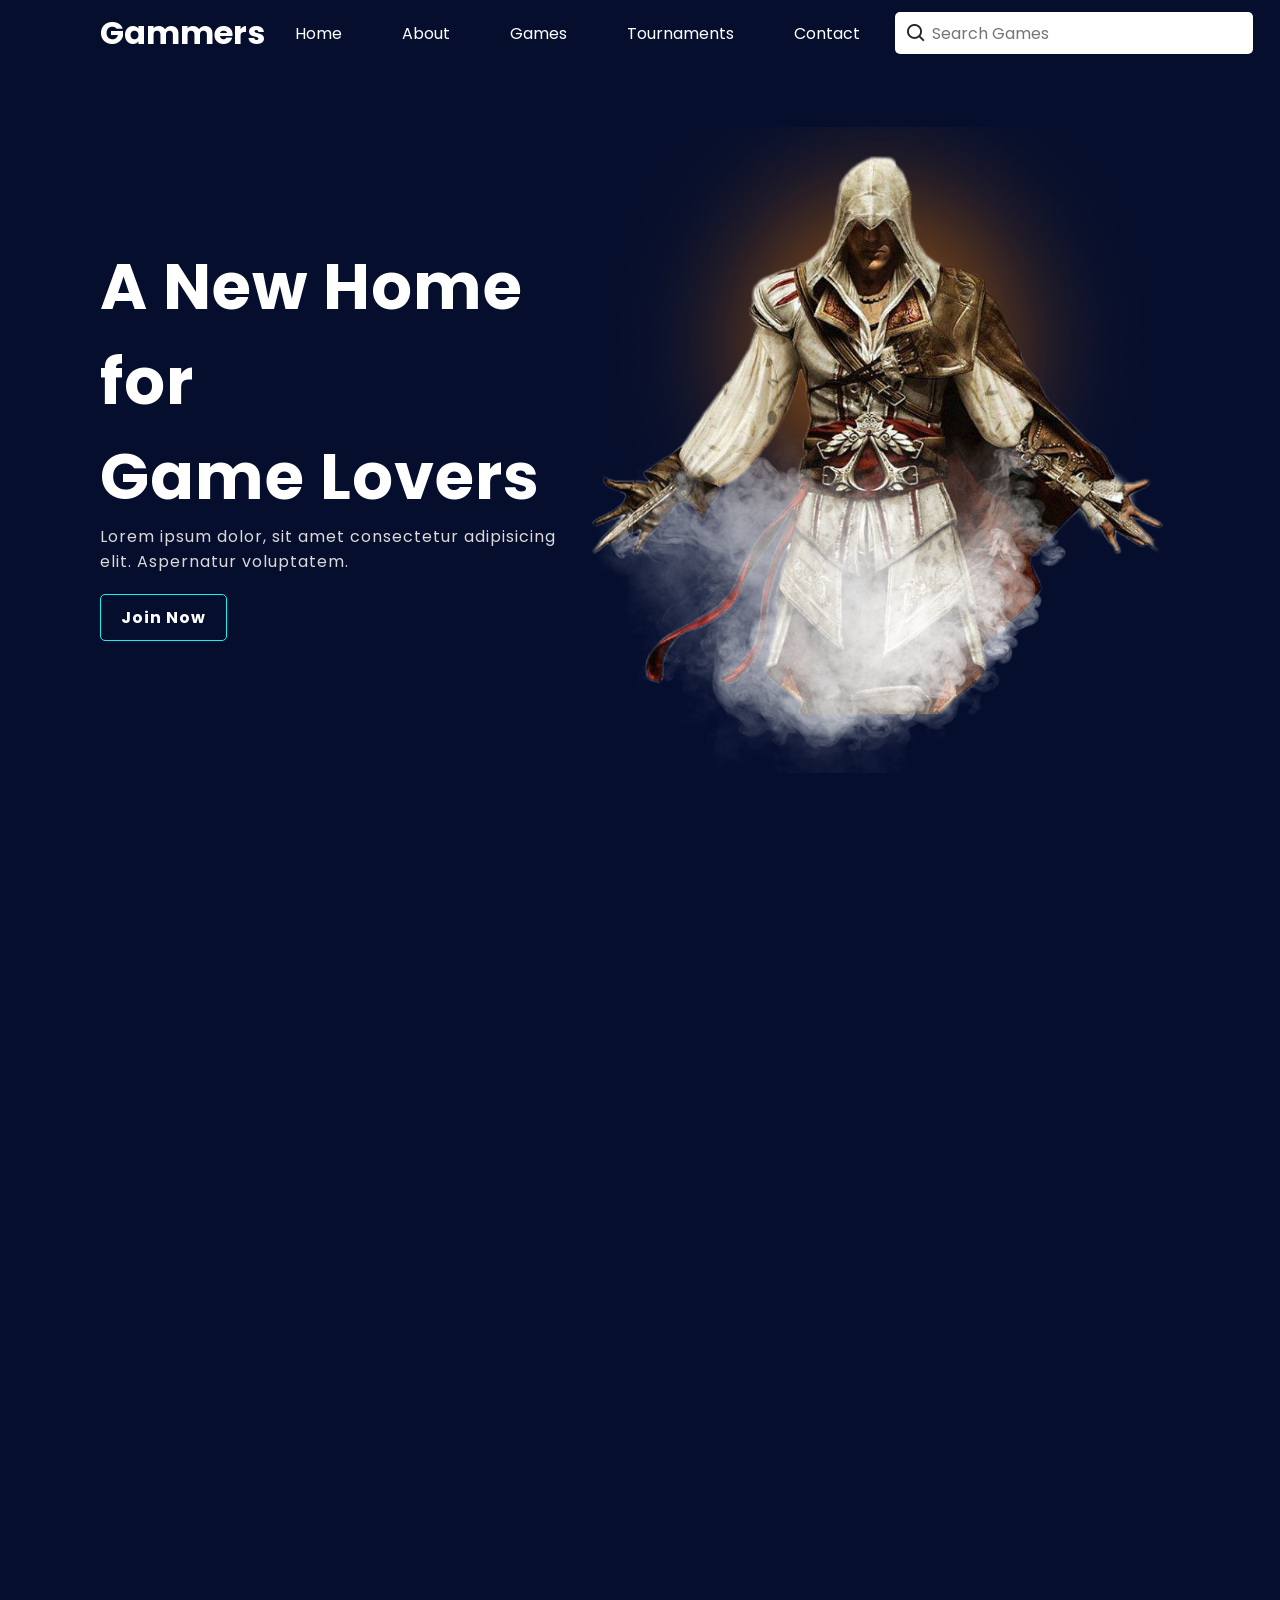
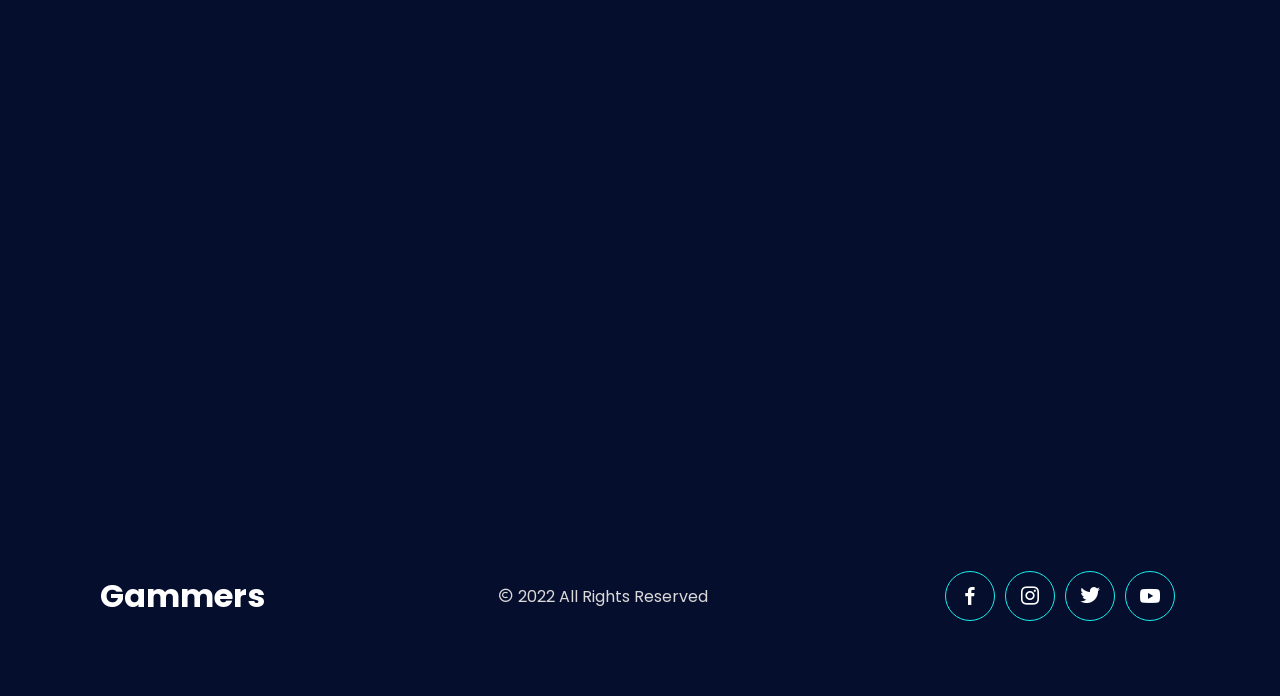
<file: Assets/index.html>
<html>
    <head>
        <meta charset="UTF-8">
        <meta name="viewport" content="width=device-width,initial-scale=1.0">
        <title>Gaming Website</title>
        <link rel="stylesheet" href="style.css">
        <link href='https://unpkg.com/boxicons@2.1.1/css/boxicons.min.css' rel='stylesheet'>
    </head>
    <body>
        <header>
            <a href="#" class="logo">Gammers</a>
            <ul class="nav">
                <li><a href="#home">Home</a></li>
                <li><a href="#about">About</a></li>
                <li><a href="#games">Games</a></li>
                <li><a href="#tournaments">Tournaments</a></li>
                <li><a href="#contact">Contact</a></li>
            </ul>
            <div class="action">
                <div class="searchBx">
                    <a href="#"><i class='bx bx-search'></i></a>
                    <input type="text" placeholder="Search Games">
                </div>
            </div>
            <div class="toggleMenu" onclick="toggleMenu();"></div>
        </header>

        <!-- Home Banner -->
        <div class="banner animeX" id="home">
            <div class="bg">
                <div class="content">
                    <h2>A New Home for<br>
                    Game Lovers</h2>
                    <p>Lorem ipsum dolor, sit amet consectetur adipisicing elit. Aspernatur voluptatem.</p>
                    <a href="#" class="btn">Join Now</a>
                </div>
                <img src="assassin.png">
            </div>
        </div>

        <!-- About -->
        <div class="about animeX" id="about">
            <div class="contentBx">
                <h2>About Us</h2>
                <p>Lorem ipsum dolor sit amet consectetur, adipisicing elit. Error molestias cum, rerum quaerat adipisci ab pariatur sequi tempore esse repellat, ratione numquam quae fugiat aliquid aspernatur eius culpa placeat. Itaque?
                   Lorem ipsum dolor sit amet consectetur adipisicing elit. Labore sit ducimus praesentium dicta nobis! Ad distinctio non cupiditate nulla omnis, autem inventore a, quidem doloribus tenetur culpa debitis labore fuga!
                   Lorem ipsum dolor sit amet consectetur adipisicing elit. Culpa voluptates sint fugit iste totam non. Temporibus assumenda corrupti inventore a impedit aliquid esse placeat voluptatibus nulla itaque quis, magni accusantium!
                </p>
                <a href="#">Read more</a>
            </div>
            <img src="videogame.png">
        </div>

        <!-- Games -->
        <div class="games animeX" id="games">
            <h2>Popular Games</h2>
            <ul>
                <li class="list active" data-filter="all">All</li>
                <li class="list" data-filter="pc">Pc games</li>
                <li class="list" data-filter="mobile">Mobile games</li>
            </ul>
            <div class="cardBx">
                <div class="card" data-item="pc">
                    <img src="game1.png">
                    <div class="content">
                        <h4>Grand Theft Auto</h4>
                        <div class="progress-line"><span></span></div>
                        <div class="info">
                            <p>Pricing<br><span>$10</span></p>
                            <a href="#">Play Now</a>
                        </div>
                    </div>
                </div>

                <div class="card" data-item="pc">
                    <img src="game3.jpg">
                    <div class="content">
                        <h4>Batman Arkham City</h4>
                        <div class="progress-line"><span></span></div>
                        <div class="info">
                            <p>Pricing<br><span>$10</span></p>
                            <a href="#">Play Now</a>
                        </div>
                    </div>
                </div>

                <div class="card" data-item="pc">
                    <img src="game4.png">
                    <div class="content">
                        <h4>Assassins Creed Valhalla</h4>
                        <div class="progress-line"><span></span></div>
                        <div class="info">
                            <p>Pricing<br><span>$10</span></p>
                            <a href="#">Play Now</a>
                        </div>
                    </div>
                </div>

                <div class="card" data-item="pc">
                    <img src="game5.jpg">
                    <div class="content">
                        <h4>Spider man</h4>
                        <div class="progress-line"><span></span></div>
                        <div class="info">
                            <p>Pricing<br><span>$10</span></p>
                            <a href="#">Play Now</a>
                        </div>
                    </div>
                </div>

                <div class="card" data-item="pc">
                    <img src="game6.jpg">
                    <div class="content">
                        <h4>God of War</h4>
                        <div class="progress-line"><span></span></div>
                        <div class="info">
                            <p>Pricing<br><span>$10</span></p>
                            <a href="#">Play Now</a>
                        </div>
                    </div>
                </div>

                <div class="card" data-item="mobile">
                    <img src="game7.jpg">
                    <div class="content">
                        <h4>Battle Grounds Mobile</h4>
                        <div class="progress-line"><span></span></div>
                        <div class="info">
                            <p>Pricing<br><span>$10</span></p>
                            <a href="#">Play Now</a>
                        </div>
                    </div>
                </div>

                <div class="card" data-item="mobile">
                    <img src="game8.jpg">
                    <div class="content">
                        <h4>Call Of Duty</h4>
                        <div class="progress-line"><span></span></div>
                        <div class="info">
                            <p>Pricing<br><span>$10</span></p>
                            <a href="#">Play Now</a>
                        </div>
                    </div>
                </div>

                <div class="card" data-item="mobile">
                    <img src="game9.jpg">
                    <div class="content">
                        <h4>Free Fire</h4>
                        <div class="progress-line"><span></span></div>
                        <div class="info">
                            <p>Pricing<br><span>$10</span></p>
                            <a href="#">Play Now</a>
                        </div>
                    </div>
                </div>

                <div class="card" data-item="mobile">
                    <img src="game10.jpg">
                    <div class="content">
                        <h4>Shadow Fight Arena</h4>
                        <div class="progress-line"><span></span></div>
                        <div class="info">
                            <p>Pricing<br><span>$10</span></p>
                            <a href="#">Play Now</a>
                        </div>
                    </div>
                </div>
            </div>
        </div>

        <!-- Tournaments -->
        <div class="tournaments animeX" id="tournaments">
            <h2>Live Tournaments</h2>
            <div class="boxBx">
                <div class="box">
                    <img src="tournament1.jpg">
                    <div class="content">
                        <h4><span>50</span> Matches in progress..</h4>
                        <p>Lorem ipsum dolor, sit amet consectetur adipisicing elit. Assumenda impedit error 
                        eaque non, quasi recusandae eos? Natus, quibusdam distinctio accusantium ipsa aliquid.
                       </p>
                       <div class="btn">
                           <a href="#" class="watch">Watch</a>
                           <a href="#" class="join">Join Now</a>
                       </div>
                    </div>
                </div>

                <div class="box">
                    <img src="tournament2.jpg">
                    <div class="content">
                        <h4><span>30</span> Matches in progress..</h4>
                        <p>Lorem ipsum dolor, sit amet consectetur adipisicing elit. Assumenda impedit error 
                        eaque non, quasi recusandae eos? Natus, quibusdam distinctio accusantium ipsa aliquid.
                       </p>
                       <div class="btn">
                           <a href="#" class="watch">Watch</a>
                           <a href="#" class="join">Join Now</a>
                       </div>
                    </div>
                </div>

                <div class="box">
                    <img src="tournament3.jpg">
                    <div class="content">
                        <h4><span>40</span> Matches in progress..</h4>
                        <p>Lorem ipsum dolor, sit amet consectetur adipisicing elit. Assumenda impedit error 
                        eaque non, quasi recusandae eos? Natus, quibusdam distinctio accusantium ipsa aliquid.
                       </p>
                       <div class="btn">
                           <a href="#" class="watch">Watch</a>
                           <a href="#" class="join">Join Now</a>
                       </div>
                    </div>
                </div>

                <div class="box">
                    <img src="tournament4.jpg">
                    <div class="content">
                        <h4><span>40</span> Matches in progress..</h4>
                        <p>Lorem ipsum dolor, sit amet consectetur adipisicing elit. Assumenda impedit error 
                        eaque non, quasi recusandae eos? Natus, quibusdam distinctio accusantium ipsa aliquid.
                       </p>
                       <div class="btn">
                           <a href="#" class="watch">Watch</a>
                           <a href="#" class="join">Join Now</a>
                       </div>
                    </div>
                </div>

                <div class="box">
                    <img src="tournament5.jpg">
                    <div class="content">
                        <h4><span>20</span> Matches in progress..</h4>
                        <p>Lorem ipsum dolor, sit amet consectetur adipisicing elit. Assumenda impedit error 
                        eaque non, quasi recusandae eos? Natus, quibusdam distinctio accusantium ipsa aliquid.
                       </p>
                       <div class="btn">
                           <a href="#" class="watch">Watch</a>
                           <a href="#" class="join">Join Now</a>
                       </div>
                    </div>
                </div>

                <div class="box">
                    <img src="tournament6.jpg">
                    <div class="content">
                        <h4><span>50</span> Matches in progress..</h4>
                        <p>Lorem ipsum dolor, sit amet consectetur adipisicing elit. Assumenda impedit error 
                        eaque non, quasi recusandae eos? Natus, quibusdam distinctio accusantium ipsa aliquid.
                       </p>
                       <div class="btn">
                           <a href="#" class="watch">Watch</a>
                           <a href="#" class="join">Join Now</a>
                       </div>
                    </div>
                </div>
            </div>
        </div>

        <!-- Contact -->
        <div class="contact animeX" id="contact">
            <img src="contact.jpg">
            <div class="form">
                <h1>Contact Us</h1>
                <div class="inputBx">
                    <p>Enter Name</p>
                    <input type="text" placeholder="Full Name">
                </div>
                <div class="inputBx">
                    <p>Enter Email</p>
                    <input type="text" placeholder="Full Name">
                </div>
                <div class="inputBx">
                    <p>Message</p>
                    <textarea placeholder="Type here..."></textarea>
                </div>
                <div class="inputBx">
                    <input type="submit" name="Submit">
                </div>
            </div>
        </div>

        <!-- Footer -->
        <footer>
            <div class="info">
                <a href="#" class="logo">Gammers</a>
                <p><i class='bx bx-copyright' ></i> 2022 All Rights Reserved</p>
                <ul>
                    <li><a href="#"><i class='bx bxl-facebook' ></i></a></li>
                    <li><a href="#"><i class='bx bxl-instagram' ></i></a></li>
                    <li><a href="#"><i class='bx bxl-twitter' ></i></a></li>
                    <li><a href="#"><i class='bx bxl-youtube' ></i></a></li>
                </ul>
            </div>
        </footer>

        <script>
            /* Sticky NavBar */
            window.addEventListener('scroll',function(){
                var header = document.querySelector('header');
                header.classList.toggle('sticky',window.scrollY > 0);
            });

            /* Responsive NavBar */

            function toggleMenu(){
                const toggleMenu = document.querySelector('.toggleMenu');
                const nav = document.querySelector('.nav');
                toggleMenu.classList.toggle('active')
                nav.classList.toggle('active')
            }

            /* Scrolling Animation Effects */
            window.addEventListener('scroll',function(){
                var anime = document.querySelectorAll('.animeX');

                for(var s = 0; s < anime.length; s++){
                    var windowheight = window.innerHeight;
                    var animetop = anime[s].getBoundingClientRect().top;
                    var animepoint = 150;

                    if(animetop < windowheight - animepoint){
                        anime[s].classList.add('active');
                    }
                    else{
                        anime[s].classList.remove('active');
                    }
                }
            })





            /* Filterable Cards */

            let list = document.querySelectorAll('.list');
            let card = document.querySelectorAll('.card'); 

            for(let i = 0; i<list.length; i++){
                list[i].addEventListener('click',function(){
                    for(let j=0; j<list.length; j++){
                        list[j].classList.remove('active');
                    }
                    this.classList.add('active');

                    let dataFilter = this.getAttribute('data-filter');

                    for( let k=0; k<card.length; k++)
                    {
                        card[k].classList.remove('active');
                        card[k].classList.add('hide');

                        if(card[k].getAttribute('data-item') == dataFilter || dataFilter == 'all'){
                            card[k].classList.remove('hide');
                            card[k].classList.add('active');
                        }
                    }
                })
            }
        </script>
    </body>
</html>
</file>
<file: Assets/style.css>
@import url('https://fonts.googleapis.com/css2?family=Poppins&display=swap');
*{
    margin: 0;
    padding: 0;
    box-sizing: border-box;
    font-family: 'Poppins', sans-serif;
    scroll-behavior: smooth;
}
body{
    background: #050e2d;
}
/* Scroll Bar */
::-webkit-scrollbar{
    width: 12px;
}
::-webkit-scrollbar-thumb
{
    background: #1aeeef;
    border-radius: 6px;
}
header{
    position: fixed;
    top: 0;
    left: 0;
    width: 100%;
    padding: 7px 100px;
    display: flex;
    justify-content: space-between;
    align-items: center;
    transition: 0.5s;
    z-index: 1000;
}
header.sticky{
    background: #1b2141;
    box-shadow: 0 5px 10px rgba(0,0,0,0.1);
}
header .logo{
    position: relative;
    color: #fff;
    text-decoration: none;
    font-size: 2em;
    font-weight: 700;
}
header .nav{
    display: flex;
    justify-content: center;
    align-items: center;
}
header ul li{
    list-style: none;
    margin: 10px;
}
header ul li a{
    color: #fff;
    text-decoration: none;
    padding: 10px 20px;
    border-radius: 5px;
}
header ul li a:hover{
    background: #1aeeef;
    color: #050e2d;
    box-shadow: 0 0 10px #1aeeef;
}

header .action .searchBx{
    padding: 5px;
    margin: 5px;
    display: flex;
    justify-content: center;
    align-items: center;
    background: #fff;
    border-radius: 5px;
}
header .action .searchBx i{
    font-size: 1.4em;
    margin: 5px;
    color: #222;
}
header .action .searchBx input{
    outline: none;
    border: none;
    font-size: 1em;
    color: #222;
}

/* Home Banner */

.banner{
    position: relative;
    width: 100%;
    min-height: 100vh;
    padding: 0px 100px;
    display: flex;
    justify-content: center;
    align-items: center;
}
.banner .bg{
    position: relative;
    width: 100%;
    min-height: 100vh;
    display: flex;
    justify-content: center;
    align-items: center;
}
.banner .bg .content{
    width: 50%;
    height: 100%;
}
.banner .bg .content h2{
    font-size: 4em;
    color: #fff;
    letter-spacing: 1px;
}
.banner .bg .content p{
    font-size: 1em;
    color: #dbd9d9;
    letter-spacing: 1px;
}
.banner .bg .content a{
    display: inline-block;
    padding: 10px 20px;
    margin: 20px 0;
    border: 1px solid #1aeeef;
    text-decoration: none;
    font-weight: 700;
    border-radius: 5px;
    color: #fff;
    letter-spacing: 1px;
}
.banner .bg .content a:hover{
    background: #1aeeef;
    border: none;
    color: #050e2d;
    box-shadow: 0 0 10px #1aeeef;
}
.banner .bg img{
    width: 600px;
}

/* about */
.about{
    position: relative;
    width: 100%;
    min-height: 75vh;
    padding: 0px 100px;
    display: flex;
    justify-content: space-between;
    align-items: center;
}
.about .contentBx{
    width: 50%;
    margin: 20px;
}
.about .contentBx h2{
    font-size: 3em;
    font-weight: 700;
    color: #fff;
}
.about .contentBx p{
    max-width: 600px;
    text-align: justify;
    color: #dbd9d9;
}
.about .contentBx a{
    display: inline-block;
    padding: 10px 20px;
    margin: 20px 0;
    border: 1px solid #1aeeef;
    text-decoration: none;
    font-weight: 700;
    border-radius: 5px;
    color: #fff;
    letter-spacing: 1px;
}
.about .contentBx a:hover{
    background: #1aeeef;
    border: none;
    color: #050e2d;
    box-shadow: 0 0 10px #1aeeef;
}

/* Games */
.games{
    padding: 0px 100px;
    width: 100%;
    min-height: 100vh;
    display: flex;
    justify-content: center;
    align-items: center;
    flex-direction: column;
    margin: 40px auto;
}
.games h2{
    color: #fff;
    margin: 10px 0;
}
.games ul{
    display: flex;
    justify-content: center;
    align-items: center;
    flex-wrap: wrap;
    margin-bottom: 20px;
}
.games ul li{
    list-style: none;
    padding: 10px 20px;
    border-radius: 5px;
    margin: 5px;
    letter-spacing: 1px;
    cursor: pointer;
    color: #fff;
}
.games ul li.active{
    background: #1aeeef;
    color: #050e2d;
    box-shadow: 0 0 10px #1aeeef;
}
.games .cardBx{
    width: 100%;
    min-height: 100%;
    display: flex;
    flex-wrap: wrap;
    justify-content: center;
    align-items: center;
}
.games .cardBx .card{
    width: 280px;
    border-radius: 10px;
    margin: 20px 40px;
    background: #1b2141;
    overflow: hidden;
}
.games .cardBx .card img{
    width: 100%;
    height: 250px;
    object-fit: cover;
}
.games .cardBx .card .content{
    padding: 10px;
}
.games .cardBx .card .content h4{
    color: #fff;
    margin: 15px 0;
}
.games .cardBx .card .progress-line{
    position: relative;
    height: 10px;
    width: 100%;
    background: #35407e;
    margin-bottom: 15px;
    border-radius: 10px;
    transform: scaleX(0);
    transform-origin: left;
    animation: animate 1s cubic-bezier(1,0,0.5,1) forwards;
}
.games .cardBx .card .progress-line span{
    position: absolute;
    height: 100%;
    width: 80%;
    border-radius: 10px;
    background: #1aeeef;
    box-shadow: 0 0 10px #1aeeef;
    transform: scaleX(0);
    transform-origin: left;
    animation: animate 1s cubic-bezier(1,0,0.5,1) forwards;
}
@keyframes animate{
    100%{
        transform: scaleX(1);
    }
}
.games .cardBx .card .info{
    border-top: 2px solid #35407e;
    padding: 5px;
    display: flex;
    justify-content: space-between;
    align-items: center;
}
.games .cardBx .card .info p{
    font-size: 1em;
    color: #fff;
}
.games .cardBx .card .info p span{
    color: #1aeeef;
}
.games .cardBx .card .info a{
    display: inline-block;
    padding: 10px 20px;
    margin: 10px 0;
    border: 1px solid #1aeeef;
    text-decoration: none;
    font-weight: 700;
    border-radius: 5px;
    color: #fff;
    letter-spacing: 1px;
}
.games .cardBx .card .info a:hover{
    background: #1aeeef;
    border: none;
    color: #050e2d;
    box-shadow: 0 0 10px #1aeeef;
}
.games .cardBx .card.hide{
    display: none;
}

.tournaments{
    padding: 0px 100px;
    width: 100%;
    min-height: 100vh;
    display: flex;
    flex-direction: column;
    justify-content: center;
    align-items: center;
}
.tournaments h2{
    color: #fff;
    margin: 10px 0;
}
.tournaments .boxBx{
    width: 100%;
    min-height: 100%;
    display: flex;
    flex-wrap: wrap;
    justify-content: center;
    align-items: center;
}
.tournaments .boxBx .box{
    width: 350px;
    border-radius: 10px;
    margin: 20px 40px;
    background: #1b2141;
    overflow: hidden;
}
.tournaments .boxBx .box img{
    width: 100%;
    height: 200px;
    object-fit: cover;
}
.tournaments .boxBx .box .content{
    padding: 10px;
}
.tournaments .boxBx .box .content h4{
    color: #fff;
    margin-top: 15px;
}
.tournaments .boxBx .box .content h4 span{
    color: #1aeeef;
}
.tournaments .boxBx .box .content p{
    text-align: justify;
    color: #dbd9d9;
    margin-top: 10px;
}
.tournaments .boxBx .box .content .btn{
    display: flex;
    justify-content: space-between;
}

.tournaments .boxBx .box .content .watch{
    display: inline-block;
    padding: 10px 20px;
    margin: 10px 0;
    background: #1aeeef;
    text-decoration: none;
    font-weight: 700;
    border-radius: 5px;
    color: #050e2d;
    letter-spacing: 1px;
    box-shadow: 0 0 10px #1aeeef;
}
.tournaments .boxBx .box .content .watch:hover{
    border: 1px solid #1aeeef;
    background: none;
    color: #fff;
    box-shadow: none;
}
.tournaments .boxBx .box .content .join{
    display: inline-block;
    padding: 10px 20px;
    margin: 10px 0;
    border: 1px solid #1aeeef;
    text-decoration: none;
    font-weight: 700;
    border-radius: 5px;
    color: #fff;
    letter-spacing: 1px;
}
.tournaments .boxBx .box .content .join:hover{
    background: #1aeeef;
    border: none;
    color: #050e2d;
    box-shadow: 0 0 10px #1aeeef;
}

/* contact */
.contact{
    padding: 20px 100px;
    width: 100%;
    min-height: 50vh;
    display: flex;
    justify-content: center;
    align-items: center;
}
.contact img{
    height: 100%;
    width: 50%;
    object-fit: cover;
    border-radius: 10px;
}
.contact .form{
    width: 50%;
    margin: 30px;
}
.contact .form h1{
    color: #fff;
}
.contact .form .inputBx{
    margin: 10px 0;
}
.contact .form .inputBx p{
    color: #fff;
}
.contact .form .inputBx input,
.contact .form .inputBx textarea{
    border: none;
    outline: none;
    padding: 10px;
    width: 100%;
    color: #fff;
    background: #1b2141;
    min-height: 15px;
    font-size: 1.1em;
}
.contact .form .inputBx textarea{
    height: 150px;
}
.contact .form .inputBx input[type="submit"]{
    display: inline-block;
    padding: 10px 20px;
    margin: 15px 0;
    outline: none;
    background: transparent;
    border: 1px solid #1aeeef;
    text-decoration: none;
    font-weight: 700;
    width: 150px;
    border-radius: 5px;
    color: #fff;
    letter-spacing: 1px;
}
.contact .form .inputBx input[type="submit"]:hover{
    background: #1aeeef;
    border: none;
    color: #050e2d;
    box-shadow: 0 0 10px #1aeeef;
}

/* footer */
footer{
    padding: 10px 100px;
}
footer .info{
    display: flex;
    justify-content: space-between;
    align-items: center;
}
footer .info .logo{
    position: relative;
    color: #fff;
    text-decoration: none;
    font-size: 2em;
    font-weight: 700;
}
footer .info p{
    color: #dbd9d9;
}
footer .info ul{
    margin: 10px 0;
    display: flex;
    justify-content: center;
    align-items: center;
}
footer .info ul li{
    list-style: none;
    height: 50px;
    width: 50px;
    margin: 5px;
    border-radius: 50%;
    display: flex;
    justify-content: center;
    align-items: center;
    border: 1px solid #1aeeef;
}
footer .info ul li:hover{
    background: #1aeeef;
    border: none;
    box-shadow: 0 0 10px #1aeeef;
}
footer .info ul li a i{
    font-size: 1.5em;
    color: #fff;
}
footer .info ul li:hover a i{
    color: #050e2d;
}
.animeX{
    position: relative;
    transform: translateY(150px);
    opacity: 0;
    transition: all 2s ease;
}
.animeX.active{
    transform: translateY(0px);
    opacity: 1;
}

/* Responsive Design */

@media (max-width: 991px)
{
    header
    {
        padding: 15px 40px;
    }
    header .nav{
        position: fixed;
        top: 0;
        left: 0;
        right: 0;
        bottom: 0;
        background: #1b2141;
        display: none;
        justify-content: center;
        align-items: center;
        flex-direction: column;
        z-index: 1000;
    }
    header .nav.active{
        display: flex;
    }
    header .nav li{
        margin: 20px 0;
    }
    header .nav li a{
        font-size: 24px;
        margin: 10px 0;
    }
    .toggleMenu{
        position: relative;
        width: 30px;
        height: 30px;
        background: url(menu.png);
        background-position: center;
        background-size: 30px;
        background-repeat: no-repeat;
        cursor: pointer;
        z-index: 1001;
    }
    .toggleMenu.active{
        background: url(close.png);
        background-position: center;
        background-size: 30px;
        background-repeat: no-repeat;
    }
    .banner .bg img {
        position: absolute;
    }
    .banner .bg .content {
        width: 100%;
        height: 100%;
        background: rgb(27 33 65 / 50%);
        padding: 20px;
        z-index: 1;
        border-radius: 10px;
    }
    .about{
        flex-direction: column;
    }
    .about .contentBx {
        width: 100%;
    }
    .contact{
        flex-direction: column;
    }
    .contact img {
        height: 100%;
        width: 100%;
    }
    .contact .form {
        width: 100%;
        margin: 30px;
        padding: 10px;
    }
    .contact .form h1{
        text-align: center;
    }
    footer .info {
        flex-direction: column;
    }
}
</file>
